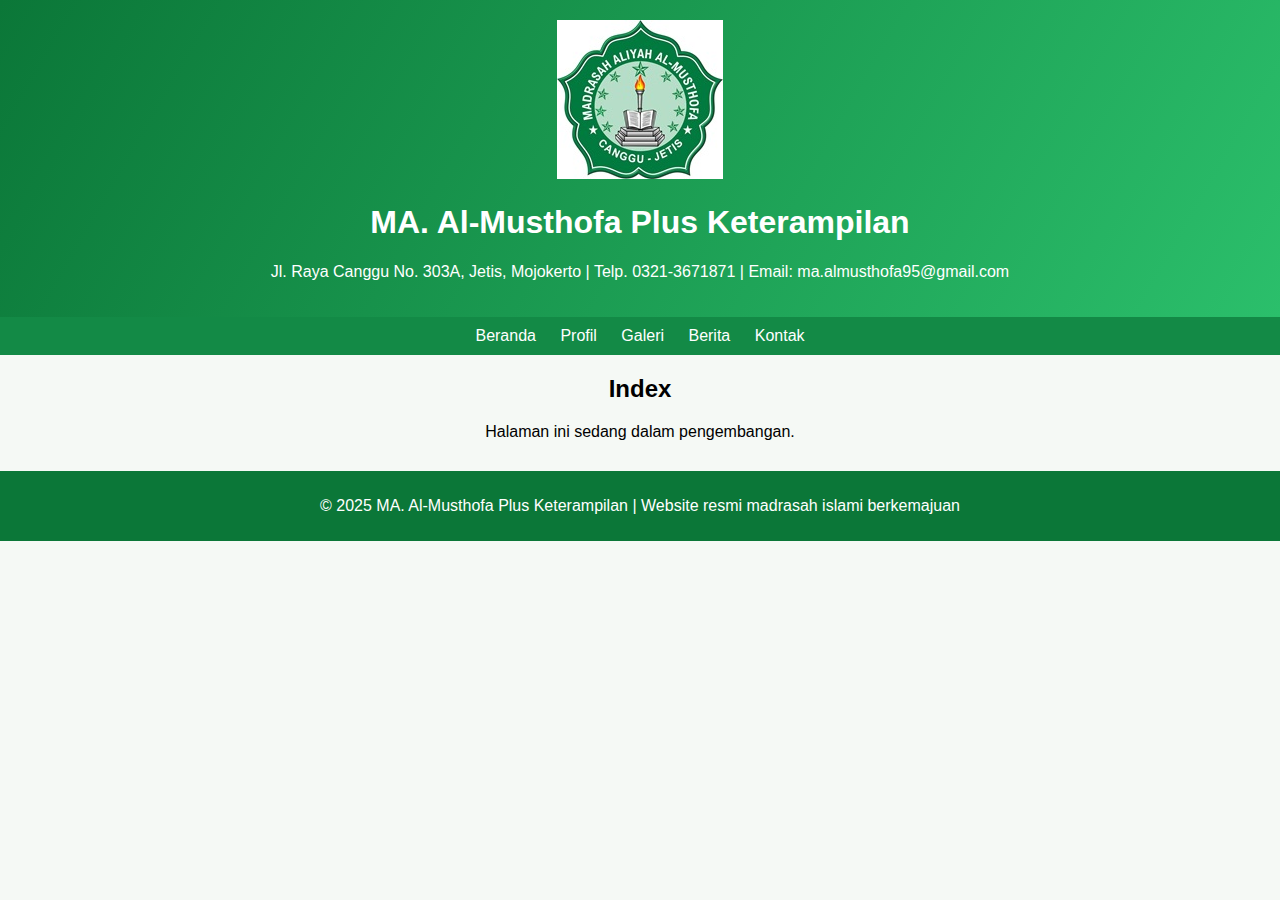
<file: index.html>
<!DOCTYPE html><html><head><meta charset='UTF-8'><title>index.html</title><link rel='stylesheet' href='css/style.css'></head><body><header>
  <img src="images/logo.png" alt="Logo MA Al-Musthofa" class="logo">
  <h1>MA. Al-Musthofa Plus Keterampilan</h1>
  <p>Jl. Raya Canggu No. 303A, Jetis, Mojokerto | Telp. 0321-3671871 | Email: ma.almusthofa95@gmail.com</p>
</header>
<nav>
  <a href="index.html">Beranda</a>
  <a href="profil.html">Profil</a>
  <a href="galeri.html">Galeri</a>
  <a href="berita.html">Berita</a>
  <a href="kontak.html">Kontak</a>
</nav>
<section><h2>Index</h2><p>Halaman ini sedang dalam pengembangan.</p></section><footer>
  <p>&copy; 2025 MA. Al-Musthofa Plus Keterampilan | Website resmi madrasah islami berkemajuan</p>
</footer>
</body></html>
</file>
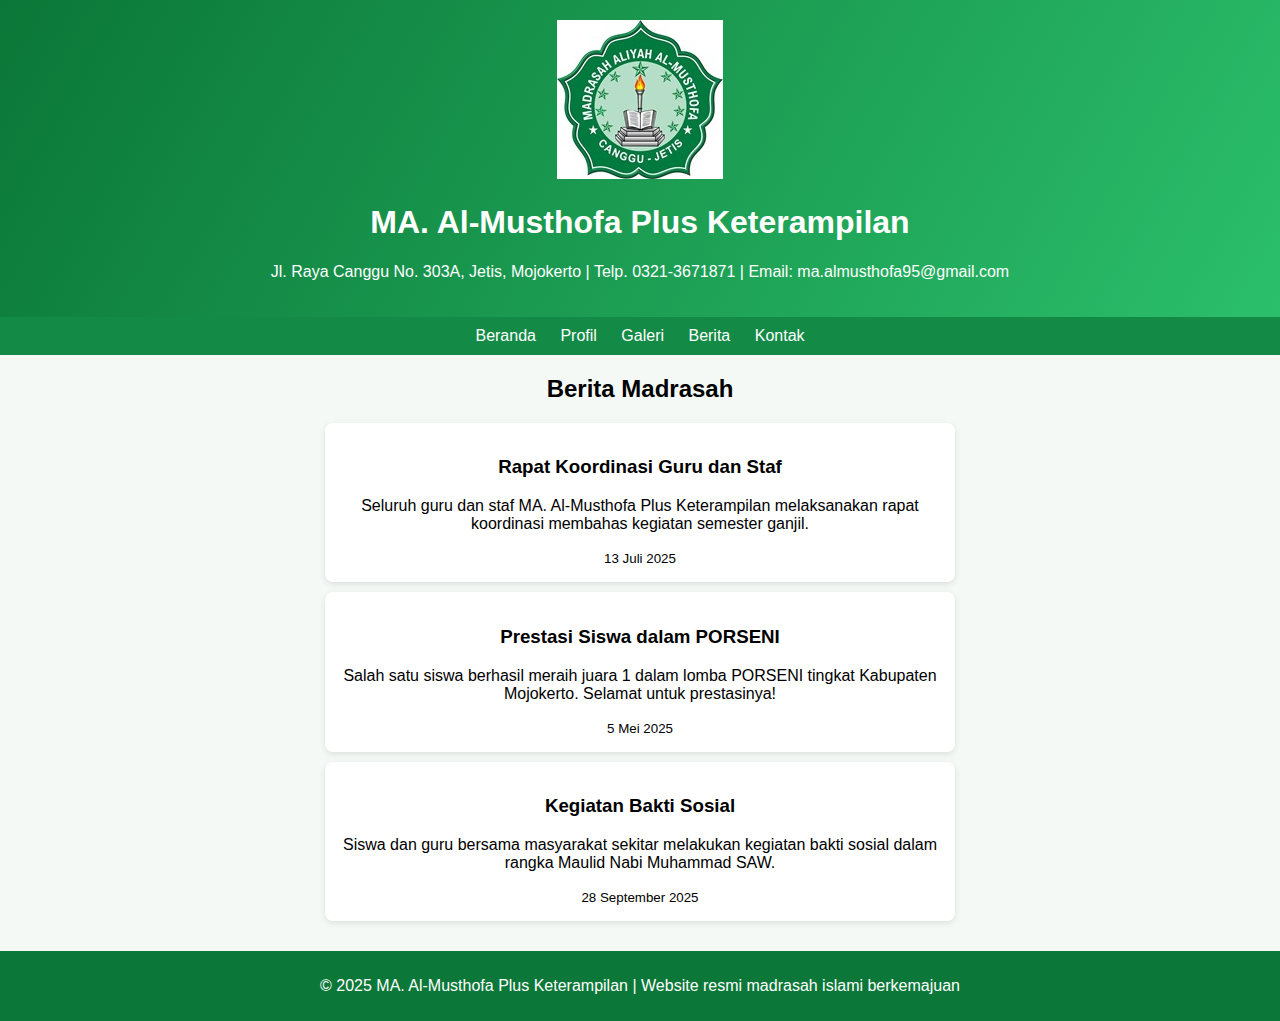
<file: berita.html>
<!DOCTYPE html>
<html lang="id">
<head>
<meta charset="UTF-8">
<meta name="viewport" content="width=device-width, initial-scale=1.0">
<title>Berita - MA Al-Musthofa</title>
<link rel="stylesheet" href="css/style.css">
<script src="js/berita.js" defer></script>
</head>
<body>
<header>
  <img src="images/logo.png" alt="Logo MA Al-Musthofa" class="logo">
  <h1>MA. Al-Musthofa Plus Keterampilan</h1>
  <p>Jl. Raya Canggu No. 303A, Jetis, Mojokerto | Telp. 0321-3671871 | Email: ma.almusthofa95@gmail.com</p>
</header>
<nav>
  <a href="index.html">Beranda</a>
  <a href="profil.html">Profil</a>
  <a href="galeri.html">Galeri</a>
  <a href="berita.html">Berita</a>
  <a href="kontak.html">Kontak</a>
</nav>

<section class="news">
<h2>Berita Madrasah</h2>
<div id="news-container">Memuat berita...</div>
</section>
<footer>
  <p>&copy; 2025 MA. Al-Musthofa Plus Keterampilan | Website resmi madrasah islami berkemajuan</p>
</footer>

</body>
</html>
</file>
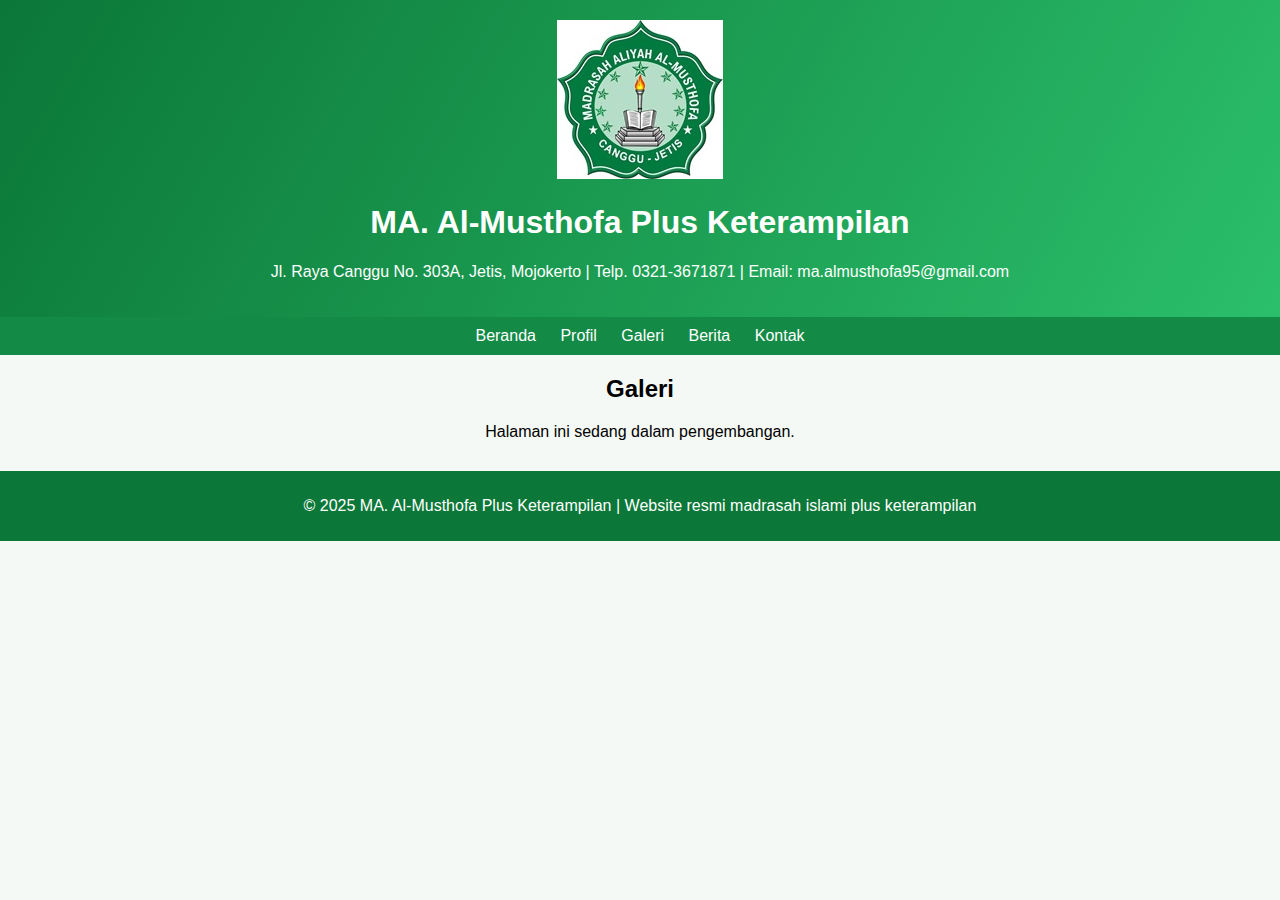
<file: galeri.html>
<!DOCTYPE html><html><head><meta charset='UTF-8'><title>galeri.html</title><link rel='stylesheet' href='css/style.css'></head><body><header>
  <img src="images/logo.png" alt="Logo MA Al-Musthofa" class="logo">
  <h1>MA. Al-Musthofa Plus Keterampilan</h1>
  <p>Jl. Raya Canggu No. 303A, Jetis, Mojokerto | Telp. 0321-3671871 | Email: ma.almusthofa95@gmail.com</p>
</header>
<nav>
  <a href="index.html">Beranda</a>
  <a href="profil.html">Profil</a>
  <a href="galeri.html">Galeri</a>
  <a href="berita.html">Berita</a>
  <a href="kontak.html">Kontak</a>
</nav>
<section><h2>Galeri</h2><p>Halaman ini sedang dalam pengembangan.</p></section><footer>
  <p>&copy; 2025 MA. Al-Musthofa Plus Keterampilan | Website resmi madrasah islami plus keterampilan</p>
</footer>
</body></html>
</file>
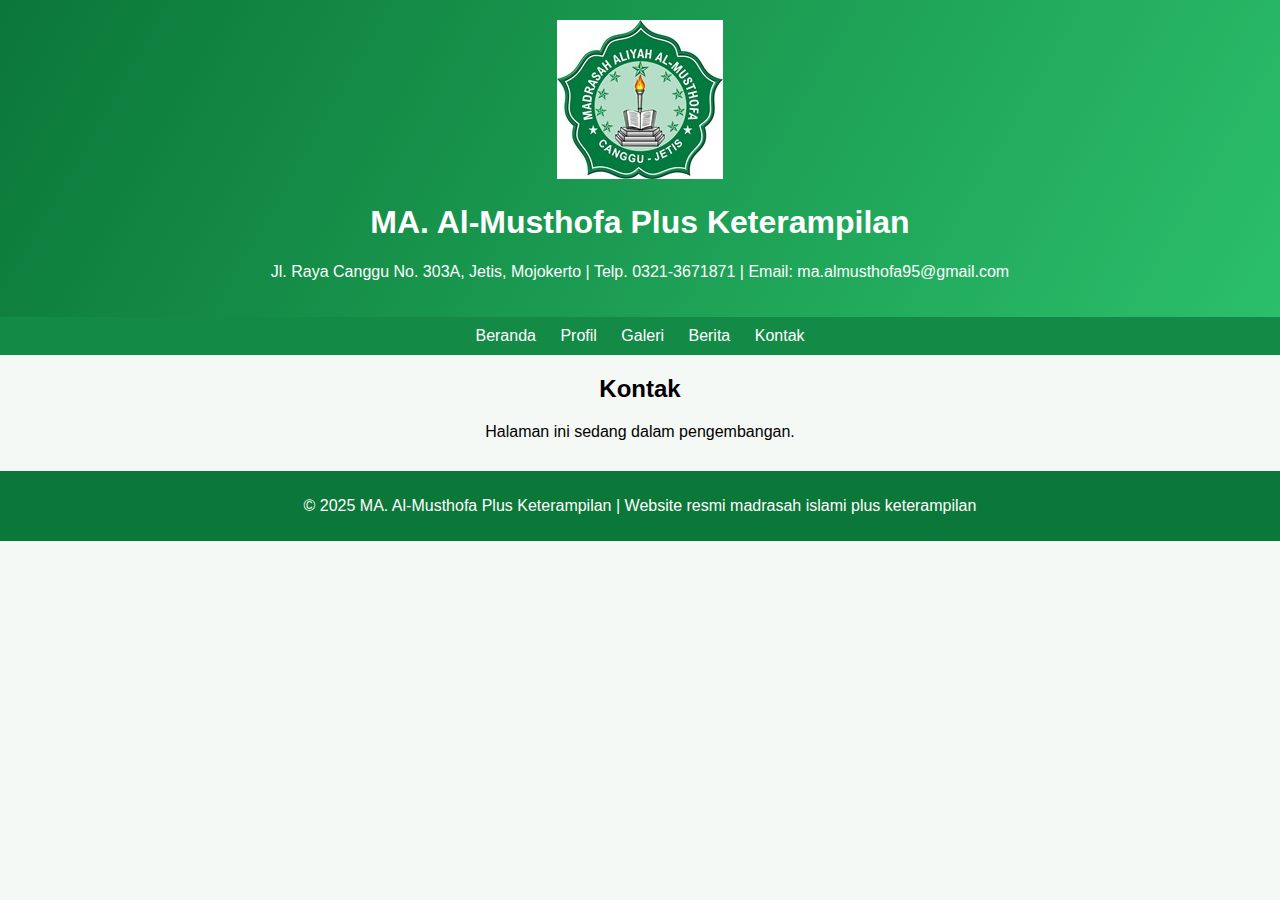
<file: kontak.html>
<!DOCTYPE html><html><head><meta charset='UTF-8'><title>kontak.html</title><link rel='stylesheet' href='css/style.css'></head><body><header>
  <img src="images/logo.png" alt="Logo MA Al-Musthofa" class="logo">
  <h1>MA. Al-Musthofa Plus Keterampilan</h1>
  <p>Jl. Raya Canggu No. 303A, Jetis, Mojokerto | Telp. 0321-3671871 | Email: ma.almusthofa95@gmail.com</p>
</header>
<nav>
  <a href="index.html">Beranda</a>
  <a href="profil.html">Profil</a>
  <a href="galeri.html">Galeri</a>
  <a href="berita.html">Berita</a>
  <a href="kontak.html">Kontak</a>
</nav>
<section><h2>Kontak</h2><p>Halaman ini sedang dalam pengembangan.</p></section><footer>
  <p>&copy; 2025 MA. Al-Musthofa Plus Keterampilan | Website resmi madrasah islami plus keterampilan</p>
</footer>
</body></html>
</file>
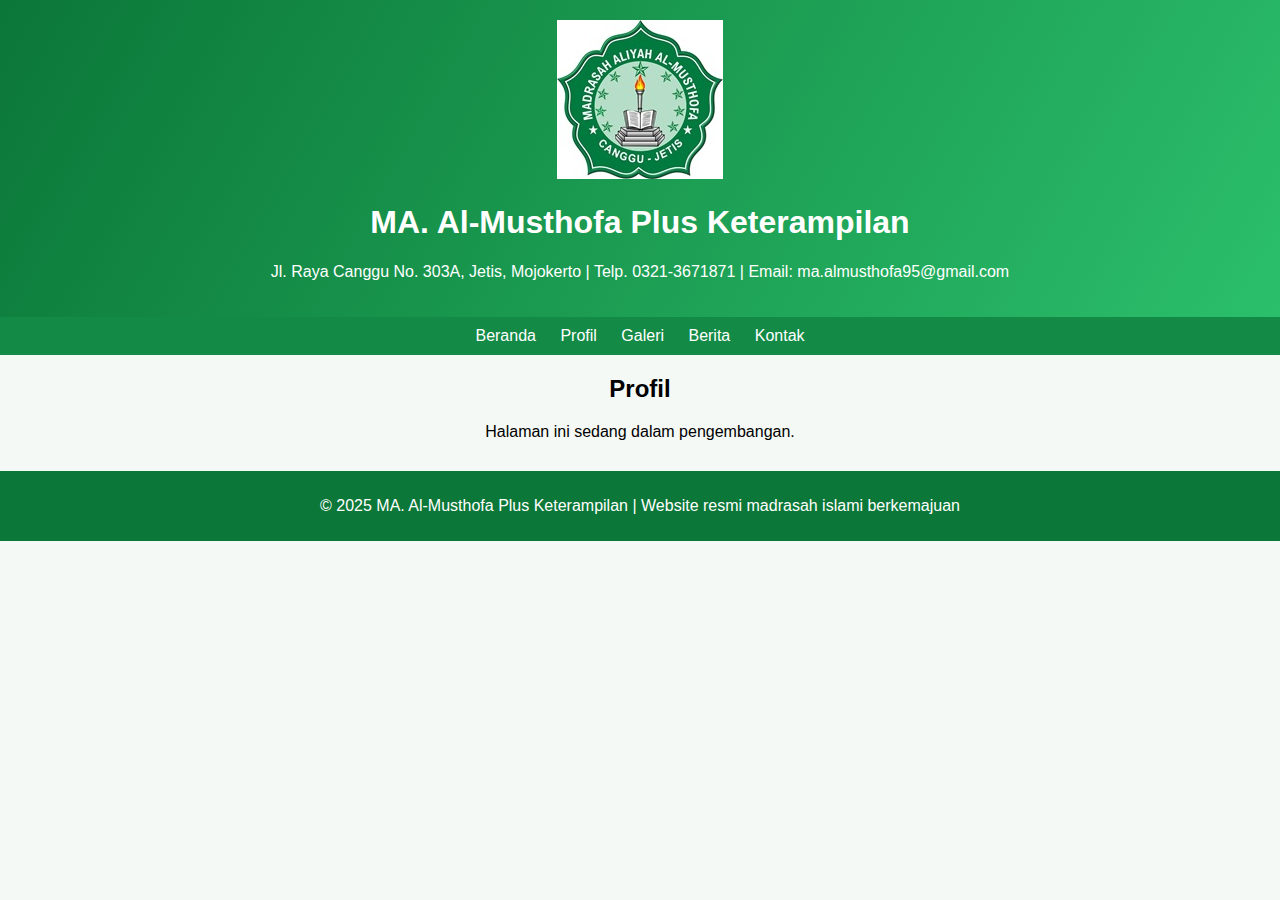
<file: profil.html>
<!DOCTYPE html><html><head><meta charset='UTF-8'><title>profil.html</title><link rel='stylesheet' href='css/style.css'></head><body><header>
  <img src="images/logo.png" alt="Logo MA Al-Musthofa" class="logo">
  <h1>MA. Al-Musthofa Plus Keterampilan</h1>
  <p>Jl. Raya Canggu No. 303A, Jetis, Mojokerto | Telp. 0321-3671871 | Email: ma.almusthofa95@gmail.com</p>
</header>
<nav>
  <a href="index.html">Beranda</a>
  <a href="profil.html">Profil</a>
  <a href="galeri.html">Galeri</a>
  <a href="berita.html">Berita</a>
  <a href="kontak.html">Kontak</a>
</nav>
<section><h2>Profil</h2><p>Halaman ini sedang dalam pengembangan.</p></section><footer>
  <p>&copy; 2025 MA. Al-Musthofa Plus Keterampilan | Website resmi madrasah islami berkemajuan</p>
</footer>
</body></html>
</file>
<file: css/style.css>
body{font-family:Poppins,sans-serif;background:#f5f9f5;margin:0;text-align:center;}
header{background:linear-gradient(120deg,#0b7738,#2bbf6b);color:white;padding:20px 0;}
nav{background:#138a46;padding:10px;}nav a{color:#fff;margin:0 10px;text-decoration:none;}
footer{background:#0b7738;color:white;padding:10px;margin-top:30px;}
.news article{background:#fff;margin:10px auto;padding:15px;max-width:600px;border-radius:8px;box-shadow:0 2px 6px rgba(0,0,0,.1);}
</file>
